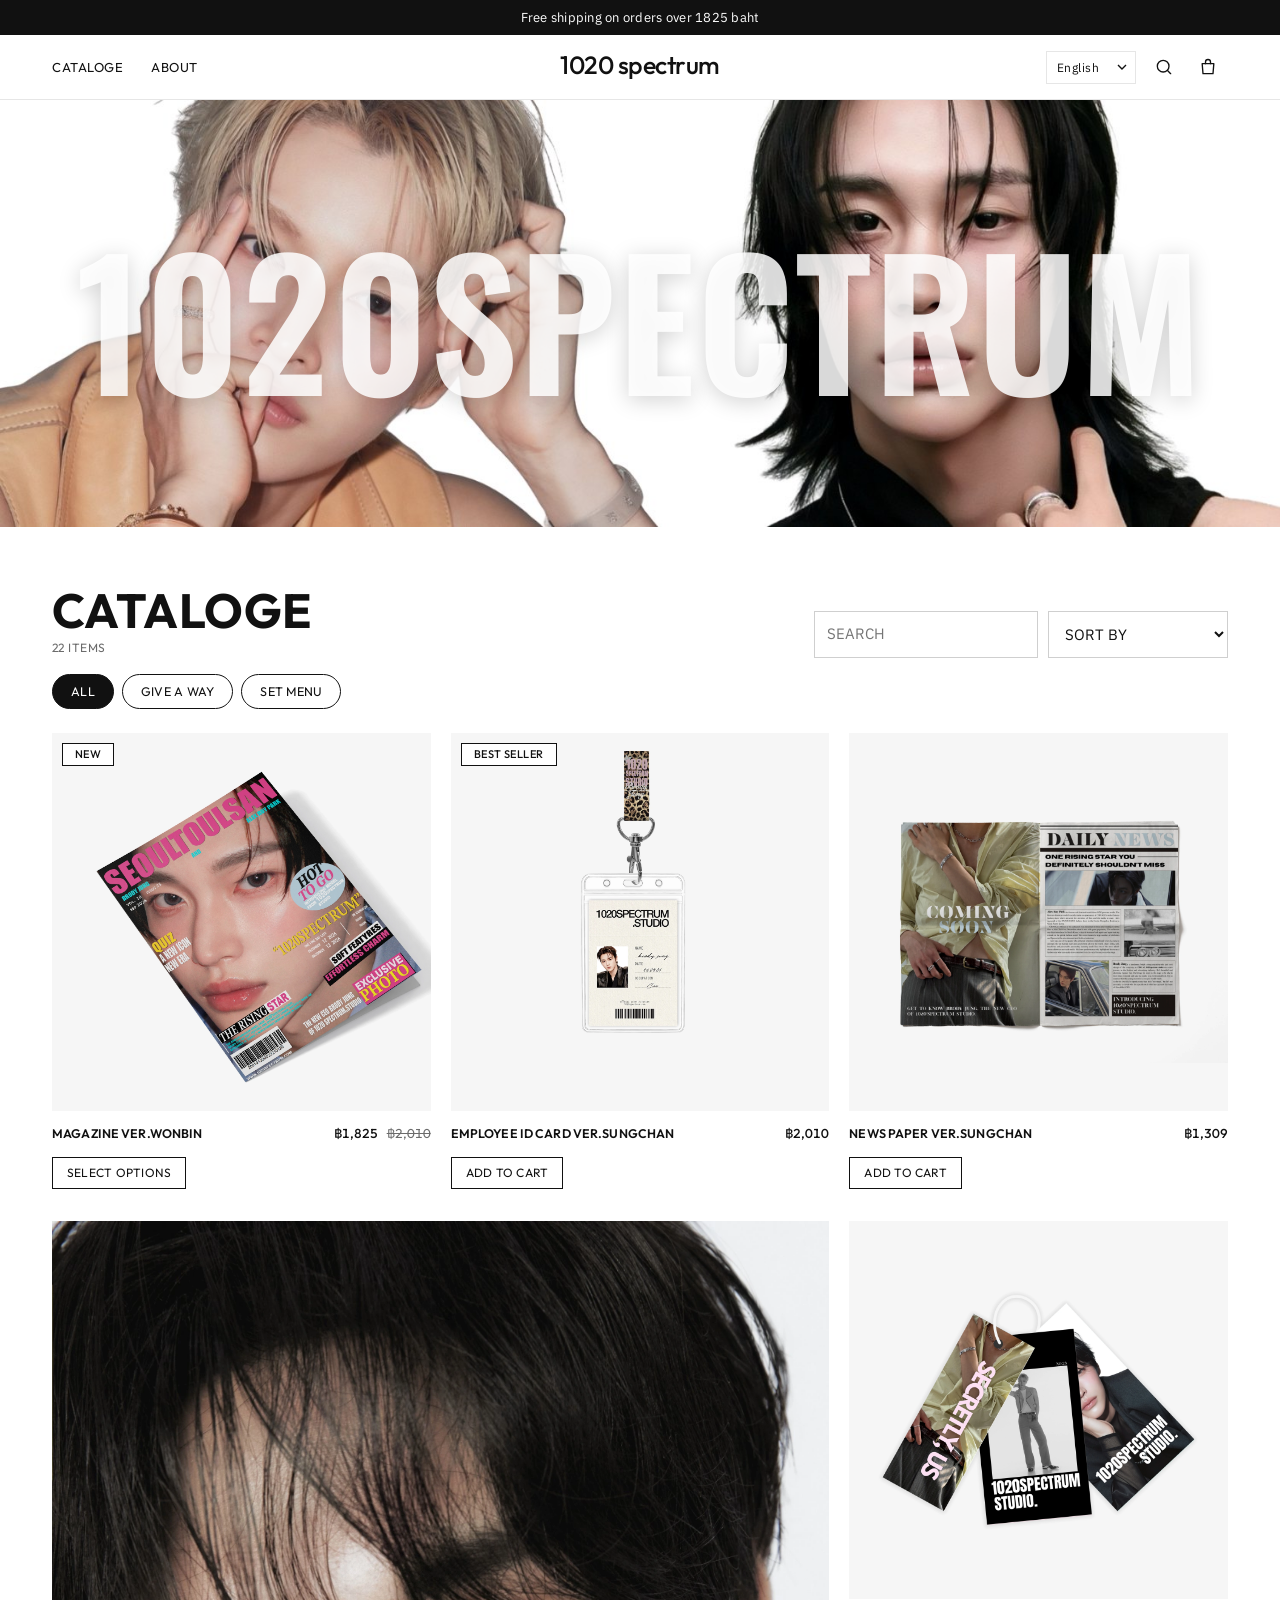
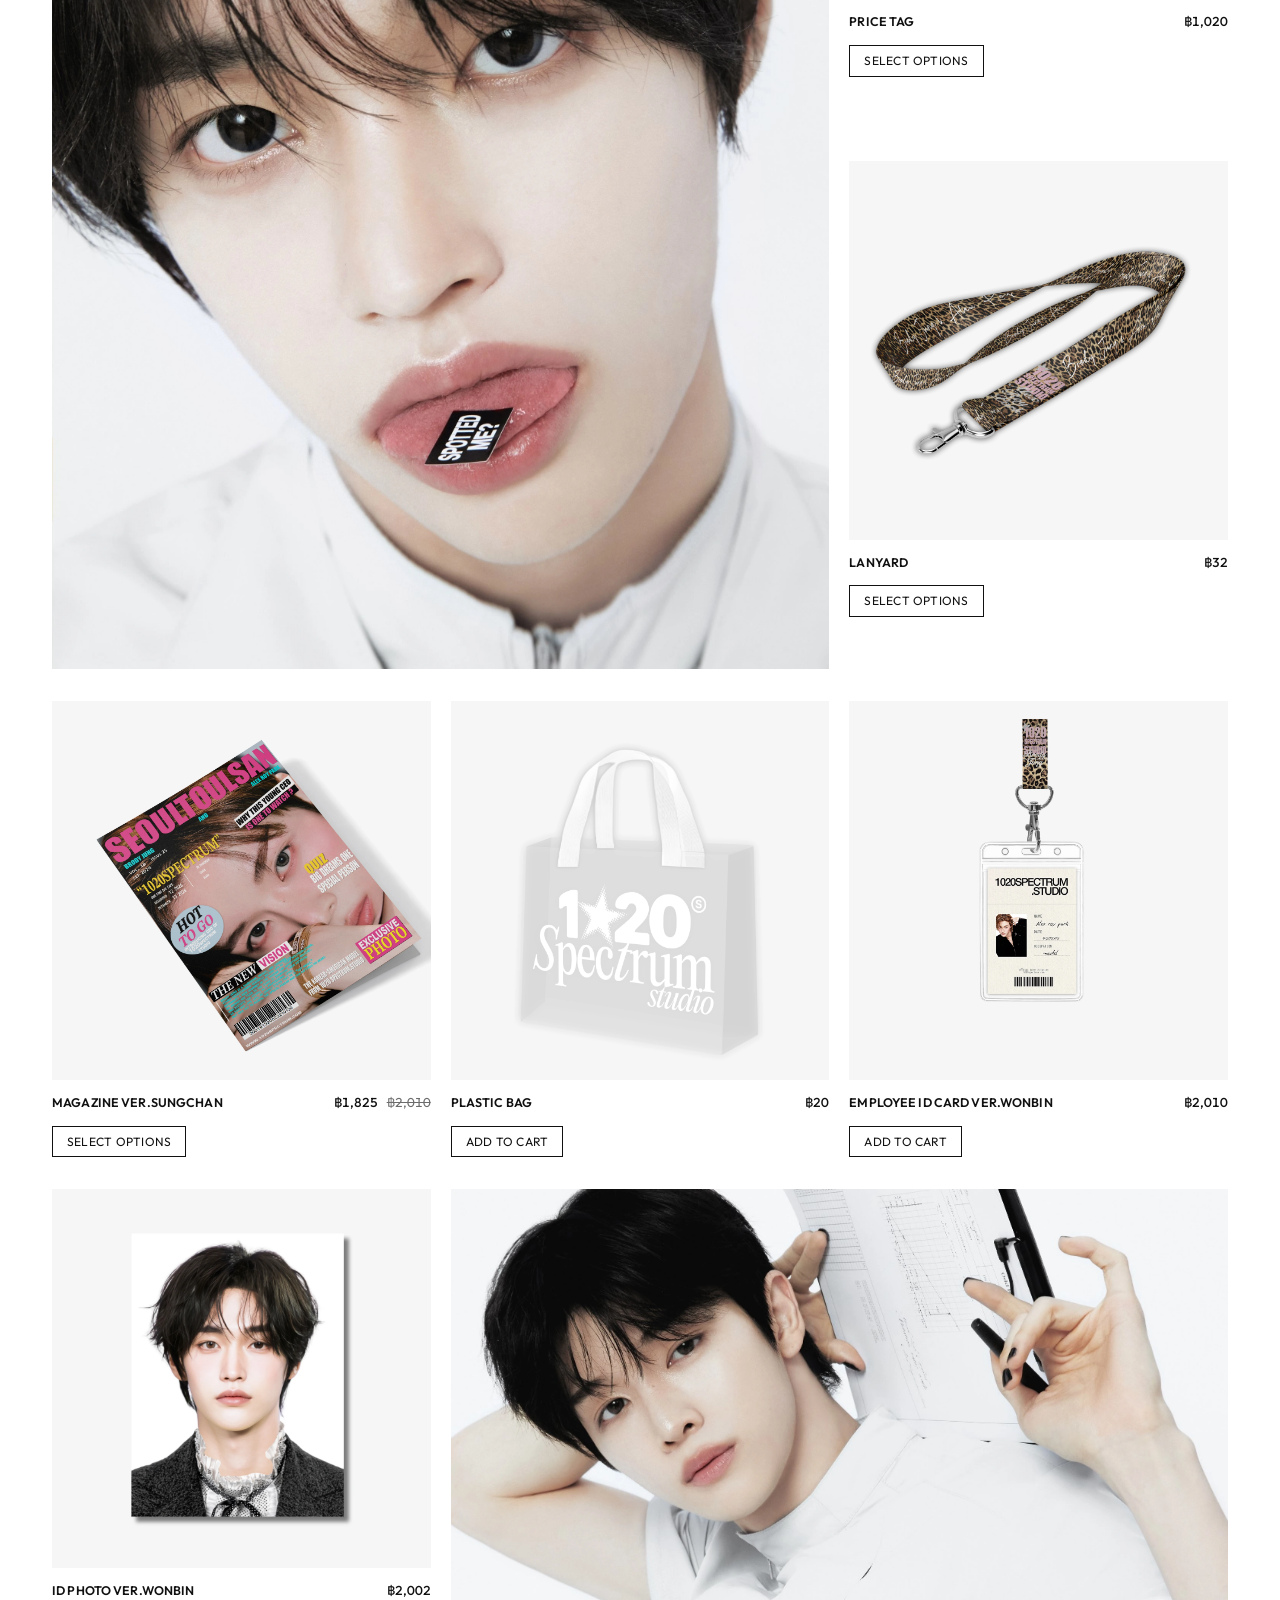
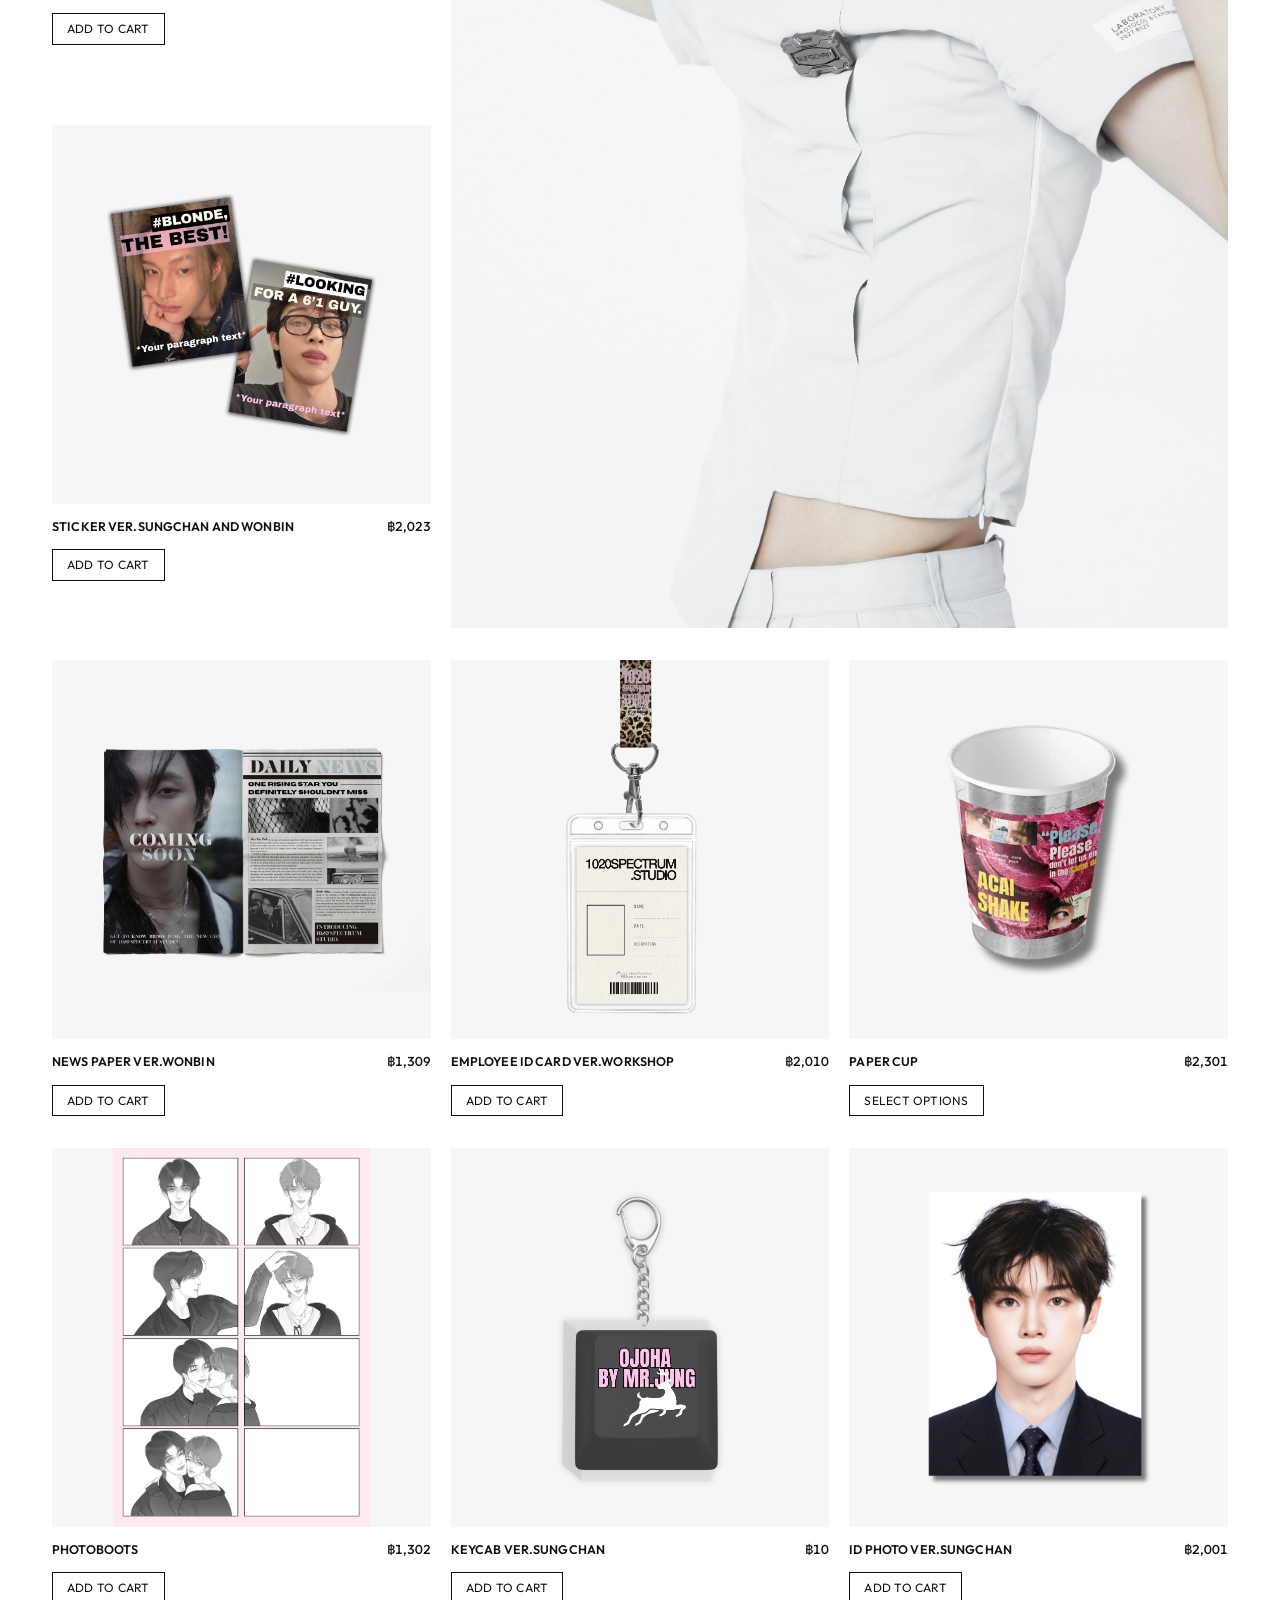
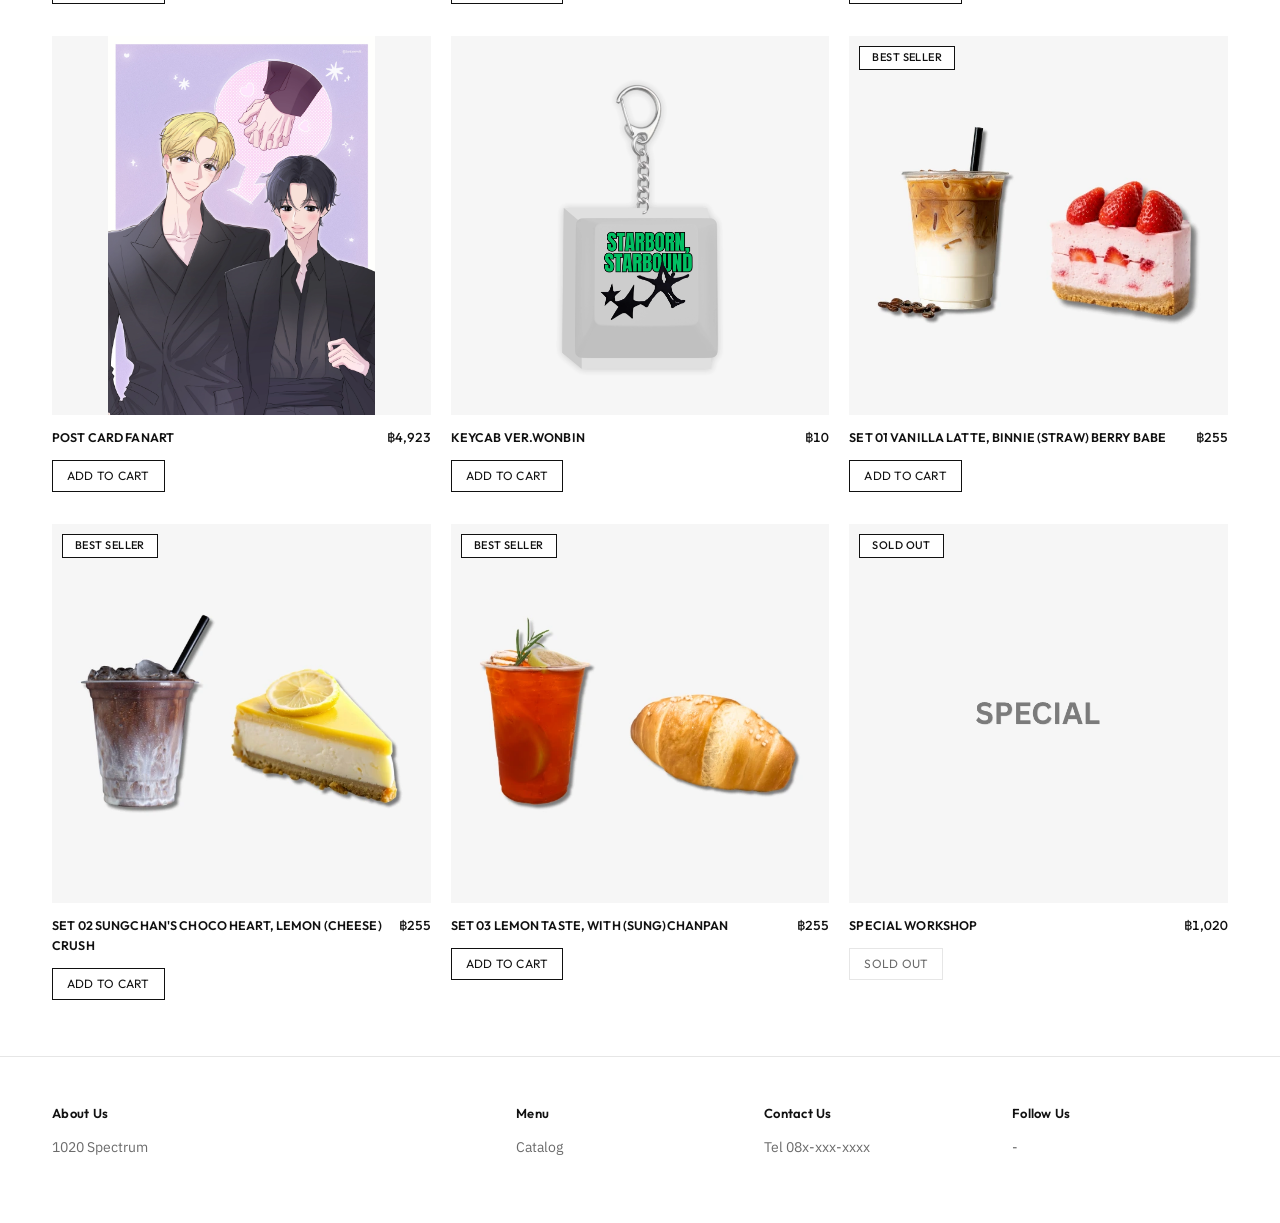
<file: index.html>
<!doctype html>
<html lang="en">
<head>
  <meta charset="utf-8">
  <meta name="viewport" content="width=device-width, initial-scale=1">
  <title>1020 Spectrum</title>
  <meta name="description" content="1020 Spectrum online shop. Choose items, add to cart and order via LINE.">
  <meta property="og:type" content="website">
  <meta property="og:url" content="https://www.1020spectrum.com/">
  <meta property="og:site_name" content="1020 Spectrum">
  <meta property="og:title" content="1020 Spectrum">
  <meta property="og:image" content="https://www.1020spectrum.com/images/hero.jpg">
  <meta property="og:image:width" content="1500">
  <meta property="og:image:height" content="500">
  <meta property="og:description" content="1020 Spectrum online shop. Choose items, add to cart and order via LINE.">
  <link rel="preconnect" href="https://fonts.googleapis.com">
  <link rel="preconnect" href="https://fonts.gstatic.com" crossorigin>
  <link href="https://fonts.googleapis.com/css2?family=Anuphan:wght@300;400;500;600;700&family=Outfit:wght@300..700&family=Oswald:wght@500;600&display=swap" rel="stylesheet">
  <script>document.write('<link rel="stylesheet" href="css/style.css?t='+Date.now()+'">')</script>
</head>
<body data-page="home">

  <header id="site-header" class="site-header"></header>

  <main>
    <section id="hero" class="hero"></section>

    <section id="featured" class="section featured"></section>

    <section id="stories" class="stories"></section>

    <section id="catalog" class="section catalog">
      <div class="container">
        <div class="catalog-head">
          <div>
            <h2 id="catalog-title" class="catalog-title" data-i18n="catalog_title">CATALOGE</h2>
            <div id="catalog-count" class="catalog-count"></div>
          </div>
          <div class="catalog-tools">
            <input id="search" class="input" type="search" placeholder="SEARCH" data-i18n-ph="search" aria-label="Search">
            <select id="sort" class="input" aria-label="Sort by">
              <option value="" data-i18n="sort_by">SORT BY</option>
              <option value="low" data-i18n="sort_low">price [low-high]</option>
              <option value="newest" data-i18n="sort_newest">Newest</option>
              <option value="top" data-i18n="sort_top">Top Sellers</option>
              <option value="high" data-i18n="sort_high">Price [high-low]</option>
            </select>
          </div>
        </div>
        <div id="filters" class="chips"></div>
        <div id="product-grid" class="grid"></div>
      </div>
    </section>

    <section id="community" class="section community"></section>
  </main>

  <footer id="site-footer" class="site-footer"></footer>

  <script>(function(t){["config","products","i18n","app"].forEach(function(n){document.write('<script src="js/'+n+'.js?t='+t+'"><\/script>')})})(Date.now())</script>
</body>
</html>
</file>
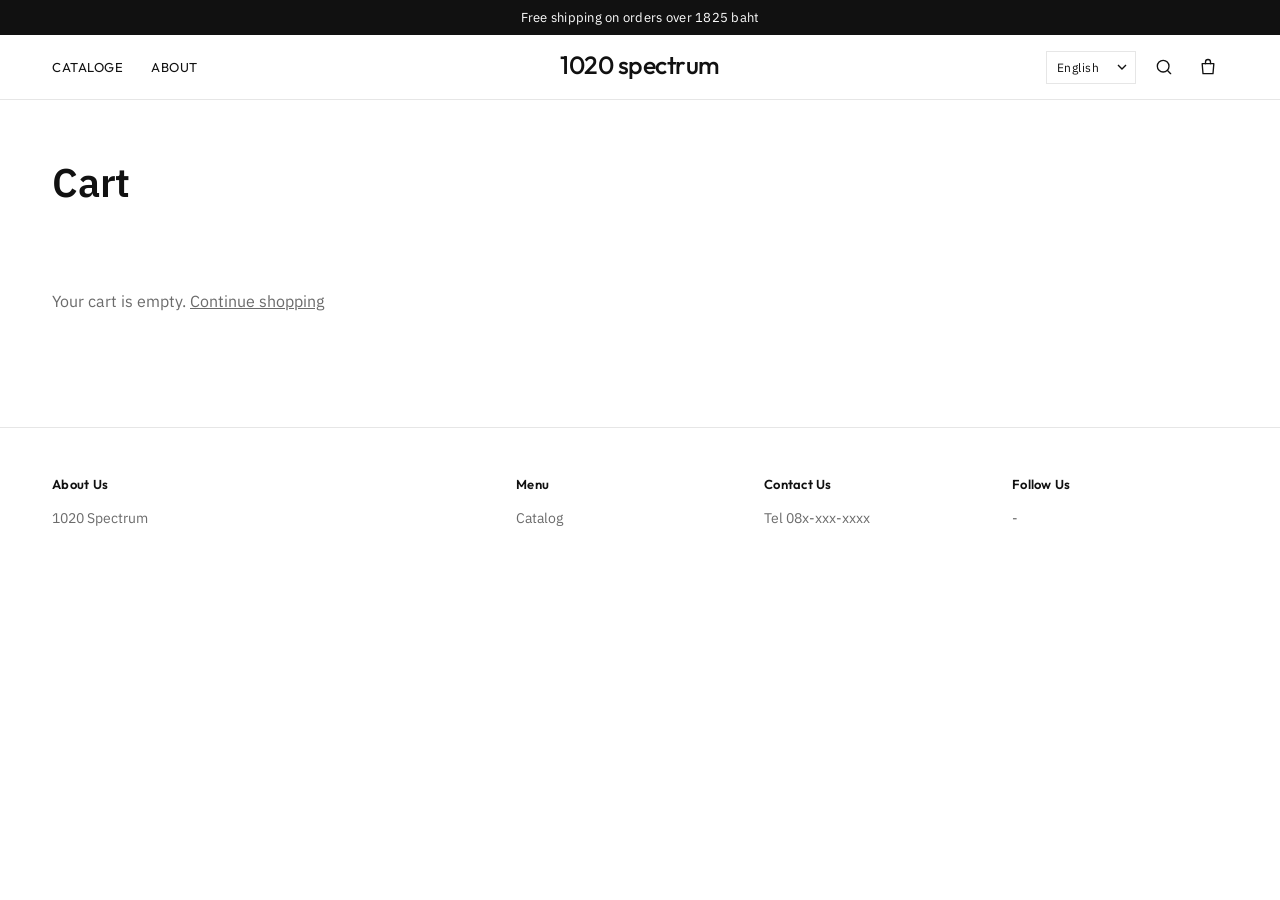
<file: cart.html>
<!doctype html>
<html lang="en">
<head>
  <meta charset="utf-8">
  <meta name="viewport" content="width=device-width, initial-scale=1">
  <title>Cart | 1020 Spectrum</title>
  <meta name="description" content="1020 Spectrum online shop. Choose items, add to cart and order via LINE.">
  <meta property="og:type" content="website">
  <meta property="og:site_name" content="1020 Spectrum">
  <meta property="og:title" content="Cart | 1020 Spectrum">
  <meta property="og:image" content="https://www.1020spectrum.com/images/hero.jpg">
  <meta property="og:image:width" content="1500">
  <meta property="og:image:height" content="500">
  <meta property="og:description" content="1020 Spectrum online shop. Choose items, add to cart and order via LINE.">
  <link rel="preconnect" href="https://fonts.googleapis.com">
  <link rel="preconnect" href="https://fonts.gstatic.com" crossorigin>
  <link href="https://fonts.googleapis.com/css2?family=Anuphan:wght@300;400;500;600;700&family=Outfit:wght@300..700&family=Oswald:wght@500;600&display=swap" rel="stylesheet">
  <script>document.write('<link rel="stylesheet" href="css/style.css?t='+Date.now()+'">')</script>
</head>
<body data-page="cart">
  <header id="site-header" class="site-header"></header>

  <main class="section">
    <div class="container">
      <h1 class="page-title" data-i18n="cart_title">Cart</h1>
      <div class="cart-layout">
        <div id="cart-list" class="cart-list"></div>
        <aside id="cart-summary" class="summary" hidden>
          <h2 data-i18n="order_summary">Order summary</h2>
          <div class="sum-lines"></div>
          <a href="checkout.html" class="btn btn-dark btn-block" data-i18n="go_checkout">Checkout</a>
          <a href="index.html" class="btn btn-block" data-i18n="continue">Continue shopping</a>
        </aside>
      </div>
    </div>
  </main>

  <footer id="site-footer" class="site-footer"></footer>

  <script>(function(t){["config","products","i18n","app"].forEach(function(n){document.write('<script src="js/'+n+'.js?t='+t+'"><\/script>')})})(Date.now())</script>
</body>
</html>
</file>
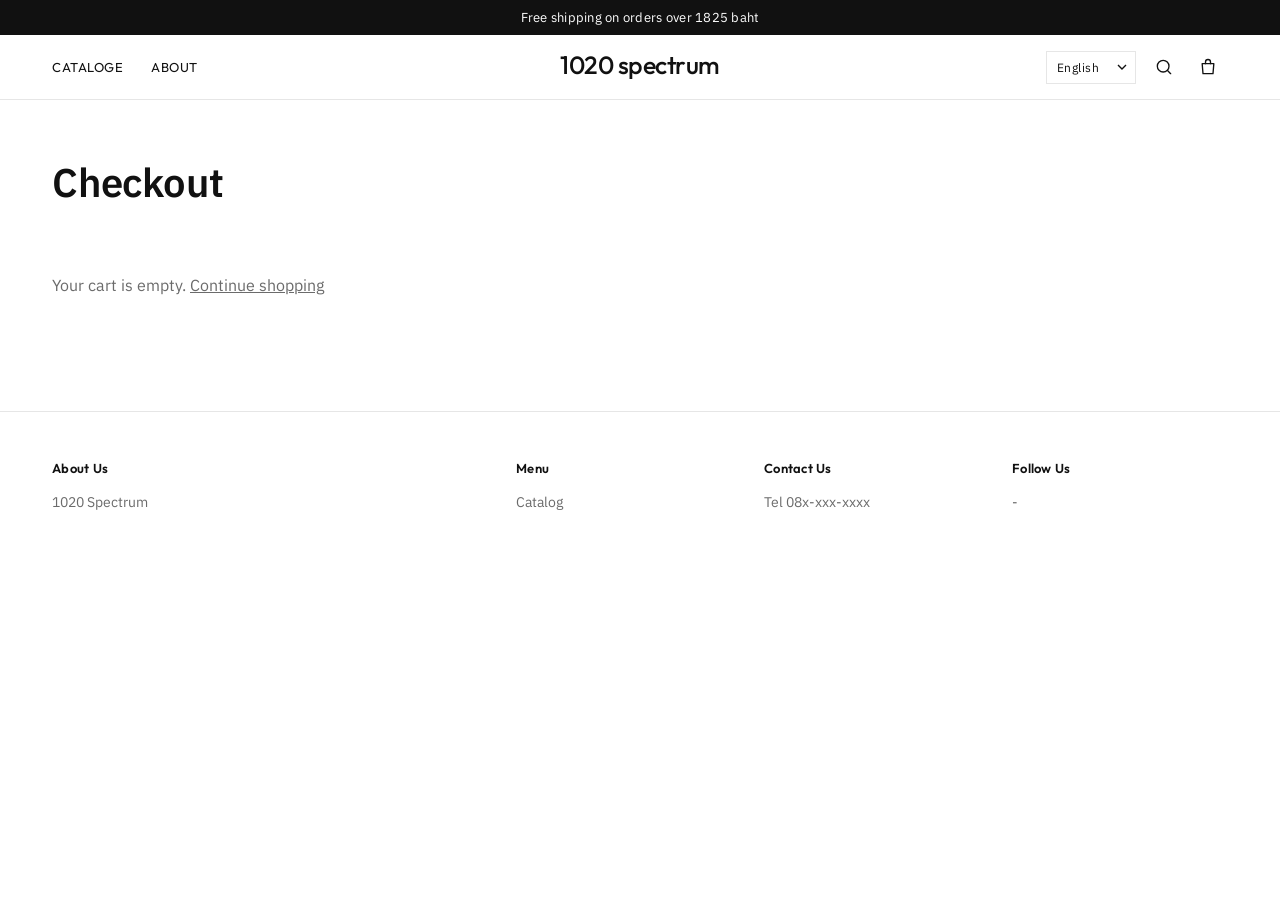
<file: checkout.html>
<!doctype html>
<html lang="en">
<head>
  <meta charset="utf-8">
  <meta name="viewport" content="width=device-width, initial-scale=1">
  <title>Checkout | 1020 Spectrum</title>
  <meta name="description" content="1020 Spectrum online shop. Choose items, add to cart and order via LINE.">
  <meta property="og:type" content="website">
  <meta property="og:site_name" content="1020 Spectrum">
  <meta property="og:title" content="Checkout | 1020 Spectrum">
  <meta property="og:image" content="https://www.1020spectrum.com/images/hero.jpg">
  <meta property="og:image:width" content="1500">
  <meta property="og:image:height" content="500">
  <meta property="og:description" content="1020 Spectrum online shop. Choose items, add to cart and order via LINE.">
  <link rel="preconnect" href="https://fonts.googleapis.com">
  <link rel="preconnect" href="https://fonts.gstatic.com" crossorigin>
  <link href="https://fonts.googleapis.com/css2?family=Anuphan:wght@300;400;500;600;700&family=Outfit:wght@300..700&family=Oswald:wght@500;600&display=swap" rel="stylesheet">
  <script>document.write('<link rel="stylesheet" href="css/style.css?t='+Date.now()+'">')</script>
</head>
<body data-page="checkout">
  <header id="site-header" class="site-header"></header>

  <main class="section">
    <div class="container">
      <h1 class="page-title" data-i18n="checkout_title">Checkout</h1>

      <p id="checkout-empty" class="empty" data-i18n-empty hidden>Your cart is empty. <a href="index.html">Continue shopping</a></p>

      <div class="cart-layout">
        <form id="checkout-form" class="checkout-form" novalidate>
          <h2 data-i18n="ship_details">Shipping details</h2>
          <label class="field">
            <span data-i18n="full_name">Full name</span>
            <input class="input" name="name" autocomplete="name">
            <small class="error" data-err="name"></small>
          </label>
          <label class="field">
            <span data-i18n="phone">Phone</span>
            <input class="input" name="phone" type="tel" inputmode="tel" autocomplete="tel" placeholder="0812345678">
            <small class="error" data-err="phone"></small>
          </label>
          <label class="field">
            <span data-i18n="address">Shipping address</span>
            <textarea class="input" name="address" rows="3" autocomplete="street-address" placeholder="House no., street, subdistrict, district, province, postal code" data-i18n-ph="address_ph"></textarea>
            <small class="error" data-err="address"></small>
          </label>
          <label class="field">
            <span data-i18n="note">Note (optional)</span>
            <input class="input" name="note">
          </label>

          <h2 data-i18n="pay_method">Payment method</h2>
          <div id="pay-options" class="pay-options"></div>

          <button type="submit" class="btn btn-dark btn-block" data-i18n="place_order">Place order</button>
        </form>

        <aside id="checkout-summary" class="summary">
          <h2 data-i18n="your_order">Your order</h2>
          <div class="sum-items"></div>
          <div class="sum-lines"></div>
        </aside>
      </div>

      <div id="order-result" class="order-result" hidden></div>
    </div>
  </main>

  <footer id="site-footer" class="site-footer"></footer>

  <script>(function(t){["config","products","i18n","app"].forEach(function(n){document.write('<script src="js/'+n+'.js?t='+t+'"><\/script>')})})(Date.now())</script>
</body>
</html>
</file>
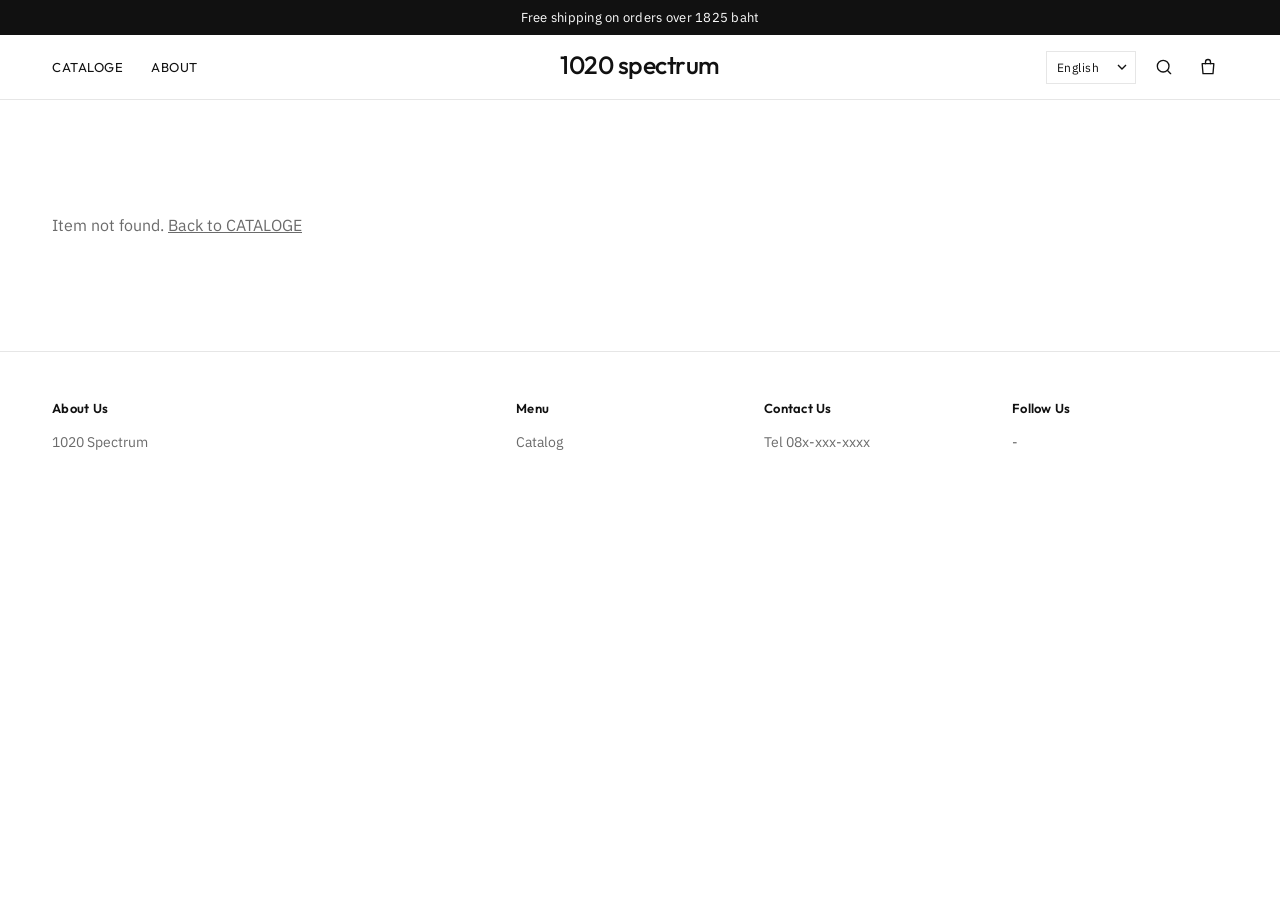
<file: product.html>
<!doctype html>
<html lang="en">
<head>
  <meta charset="utf-8">
  <meta name="viewport" content="width=device-width, initial-scale=1">
  <title>Product | 1020 Spectrum</title>
  <meta name="description" content="1020 Spectrum online shop. Choose items, add to cart and order via LINE.">
  <meta property="og:type" content="website">
  <meta property="og:site_name" content="1020 Spectrum">
  <meta property="og:title" content="Product | 1020 Spectrum">
  <meta property="og:image" content="https://www.1020spectrum.com/images/hero.jpg">
  <meta property="og:image:width" content="1500">
  <meta property="og:image:height" content="500">
  <meta property="og:description" content="1020 Spectrum online shop. Choose items, add to cart and order via LINE.">
  <link rel="preconnect" href="https://fonts.googleapis.com">
  <link rel="preconnect" href="https://fonts.gstatic.com" crossorigin>
  <link href="https://fonts.googleapis.com/css2?family=Anuphan:wght@300;400;500;600;700&family=Outfit:wght@300..700&family=Oswald:wght@500;600&display=swap" rel="stylesheet">
  <script>document.write('<link rel="stylesheet" href="css/style.css?t='+Date.now()+'">')</script>
</head>
<body data-page="product">
  <header id="site-header" class="site-header"></header>

  <main class="section">
    <div class="container" id="product-detail"></div>
  </main>

  <footer id="site-footer" class="site-footer"></footer>

  <script>(function(t){["config","products","i18n","app"].forEach(function(n){document.write('<script src="js/'+n+'.js?t='+t+'"><\/script>')})})(Date.now())</script>
</body>
</html>
</file>
<file: css/style.css>
:root {
  --accent: #d9708f;  --accent-soft: #f6e4ea;  --ink: #111111;  --muted: #6b6b6b;  --line: #e6e6e6;  --bg: #ffffff;  --bg-alt: #f5f4f2;  --card-bg: #f6f6f6;
  --font-display: "Outfit", "Anuphan", system-ui, sans-serif;
  --hero-tint: rgba(217, 112, 143, .55);
  --hero-glass: rgba(255, 255, 255, .85);
  --font-head: "Anuphan", system-ui, sans-serif;
  --font-body: "Anuphan", system-ui, sans-serif;

  --radius: 0px;  --container: 1240px;
  --gutter: 16px;
}

*, *::before, *::after { box-sizing: border-box; }
html { scroll-behavior: smooth; scroll-padding-top: 80px; }
body {
  margin: 0;
  font-family: var(--font-body);
  font-size: 16px;
  line-height: 1.65;
  font-weight: 400;
  color: var(--ink);
  background: var(--bg);
  -webkit-font-smoothing: antialiased;
  overflow-x: hidden;
}
img { max-width: 100%; display: block; }
a { color: inherit; }
h1, h2, h3, h4 { font-family: var(--font-head); line-height: 1.3; margin: 0 0 .5em; font-weight: 600; letter-spacing: -.005em; text-wrap: balance; }
button { font: inherit; color: inherit; }
.container { max-width: var(--container); margin: 0 auto; padding: 0 var(--gutter); }
@media (min-width: 900px) { :root { --gutter: 32px; } }
.section { padding: 56px 0; }
.sr-only { position: absolute; width: 1px; height: 1px; overflow: hidden; clip: rect(0 0 0 0); white-space: nowrap; }
.empty { padding: 40px 0; color: var(--muted); }
.page-title { font-size: clamp(28px, 4vw, 40px); margin-bottom: 24px; }

.btn {
  display: inline-flex; align-items: center; justify-content: center;
  min-height: 46px; padding: 0 28px;
  border: 1px solid var(--ink); border-radius: var(--radius);
  background: transparent; color: var(--ink);
  font-family: var(--font-body); font-size: 15px; font-weight: 500; letter-spacing: .01em;
  text-decoration: none; cursor: pointer;
  transition: background .2s, color .2s;
}
.btn:hover { background: var(--ink); color: #fff; }
.btn-dark, .btn-primary { background: var(--ink); color: #fff; }
.btn-dark:hover, .btn-primary:hover { background: #333; border-color: #333; }
.btn-light { background: #fff; color: var(--ink); border-color: #fff; }
.btn-light:hover { background: var(--ink); border-color: var(--ink); color: #fff; }
.btn-block { width: 100%; margin-top: 10px; }
.btn:disabled { opacity: .45; cursor: not-allowed; background: transparent; color: var(--ink); }

.icon-btn {
  display: inline-flex; align-items: center; justify-content: center;
  width: 40px; height: 40px; border: 0; background: none; cursor: pointer;
  position: relative; text-decoration: none;
}
.icon-btn.round { border: 1px solid var(--line); border-radius: 50%; background: #fff; }
.icon-btn.round:hover { border-color: var(--ink); }

.site-header { position: sticky; top: env(safe-area-inset-top, 0px); z-index: 50; }
.announce {
  background: var(--ink); color: #fff; text-align: center;
  font-size: 13px; letter-spacing: .02em; padding: 7px var(--gutter);
}
.header-bar { background: rgba(255,255,255,.96); backdrop-filter: blur(8px); border-bottom: 1px solid var(--line); }
.header-inner {
  display: grid; grid-template-columns: 1fr auto 1fr; align-items: center;
  height: 64px;
}
.brand { justify-self: center; text-decoration: none; }
.logo-text { font-family: var(--font-display); font-size: clamp(20px, 2.4vw, 25px); font-weight: 500; letter-spacing: -.02em; line-height: 1; white-space: nowrap; text-transform: lowercase; }
.logo-img { max-height: 40px; width: auto; }
.nav { display: flex; gap: 28px; font-family: var(--font-display); font-size: 13px; letter-spacing: .04em; }
.nav a { text-decoration: none; }
.nav a:hover { text-decoration: underline; text-underline-offset: 4px; }
.header-icons { justify-self: end; display: flex; gap: 4px; }
.cart-badge {
  position: absolute; top: 3px; right: 1px;
  min-width: 18px; height: 18px; padding: 0 5px; border-radius: 9px;
  background: var(--accent); color: #fff; font-size: 11px; line-height: 18px; text-align: center;
}
.cart-badge[hidden] { display: none; }
.menu-btn { display: none; }

@media (max-width: 760px) {
  .menu-btn { display: inline-flex; justify-self: start; }
  .nav {
    position: absolute; left: 0; right: 0; top: 100%;
    flex-direction: column; gap: 0; background: #fff;
    border-bottom: 1px solid var(--line);
    display: none;
  }
  .nav.open { display: flex; }
  .nav a { padding: 14px var(--gutter); border-top: 1px solid var(--line); }
  .header-inner { position: relative; }
  .header-bar { position: relative; }
}

.hero {
  position: relative; min-height: clamp(420px, 72vh, 760px);
  display: grid; place-items: center; overflow: hidden; background: var(--accent-soft);
}
.hero picture, .hero-img { position: absolute; inset: 0; width: 100%; height: 100%; }
.hero-img { object-fit: cover; }
.hero-content { position: relative; text-align: center; color: #fff; padding: 40px var(--gutter); }
.hero-overlay { display: block; min-height: 0; background: #fff; }
.hero-overlay picture, .hero-overlay .hero-img { position: static; display: block; width: 100%; height: auto; }
.hero-overlay .hero-img { aspect-ratio: 3 / 1; object-fit: cover; }
.hero-overlay .hero-content { position: absolute; inset: 0; display: grid; place-items: center; padding: 0 var(--gutter); }
.hero-overlay .hero-title { margin: 0; color: var(--ink); text-shadow: 0 0 40px rgba(255,255,255,.35); font-size: clamp(44px, 12.5vw, 210px); }
.hero-overlay .btn { position: absolute; bottom: 24px; }
.hero-mask { position: absolute; inset: 0; width: 100%; height: 100%; display: block; pointer-events: none; }
.hero-mask text { font-family: var(--font-display); font-weight: 700; font-size: 250px; letter-spacing: 0; fill: #000; }
.hero-mask .hero-glass { fill: var(--hero-glass); filter: drop-shadow(0 4px 22px rgba(0, 0, 0, .18)); }
.hero-tint { fill: var(--hero-tint); }
.hero-word { position: absolute; inset: 0; display: flex; align-items: center; justify-content: center; overflow: hidden; pointer-events: none; }
.hero-word span { font-family: "Oswald", "Outfit", sans-serif; font-weight: 600; line-height: 1; white-space: nowrap; letter-spacing: .01em; color: var(--hero-glass); text-shadow: 0 4px 22px rgba(0, 0, 0, .18); font-size: 12vw; transform: translateY(2%); }
.hero-below { display: block; min-height: 0; background: #fff; }
.hero-below picture, .hero-below .hero-img { position: static; display: block; width: 100%; height: auto; }
.hero-below .hero-img { aspect-ratio: 3 / 1; object-fit: cover; }
.hero-below .hero-content { color: var(--ink); padding: clamp(20px, 3vw, 40px) var(--gutter) clamp(36px, 5vw, 64px); }
.hero-below .hero-title { text-shadow: none; font-size: clamp(56px, 9vw, 140px); margin-bottom: 20px; }
.hero-below .btn-light { background: var(--ink); color: #fff; border-color: var(--ink); }
.hero-below .btn-light:hover { background: #333; border-color: #333; }
.hero-title {
  font-family: var(--font-display); font-weight: 500; letter-spacing: -.04em;
  font-size: clamp(56px, 12vw, 200px); line-height: .9; text-transform: lowercase;
  margin: 0 0 24px; text-shadow: 0 2px 24px rgba(0,0,0,.15);
}

.section-head { display: flex; align-items: end; justify-content: space-between; gap: 16px; margin-bottom: 24px; }
.section-head h2 { font-size: clamp(22px, 3vw, 30px); margin: 0; }
.slider-nav { display: flex; gap: 8px; }

.card { display: flex; flex-direction: column; min-width: 0; }
.card-img {
  position: relative; display: block; aspect-ratio: 1 / 1; overflow: hidden;
  background: var(--card-bg); border-radius: var(--radius);
}
.card-img img { width: 100%; height: 100%; object-fit: contain; transition: transform .5s; }
.card:hover .card-img img { transform: scale(1.04); }
.badge {
  position: absolute; top: 10px; left: 10px; z-index: 1;
  border: 1px solid var(--ink); background: #fff;
  font-family: var(--font-display); font-size: 11px; font-weight: 500; letter-spacing: .04em;
  padding: 3px 12px; line-height: 1.4;
}
.card-img .fill { object-fit: cover; }
.card-img .ph, .card-img .ph span { text-decoration: none; color: var(--ink); }
.ph { display: grid; place-items: center; width: 100%; height: 100%; aspect-ratio: 1 / 1; background: var(--card-bg); }
.ph span { font-family: var(--font-display); font-weight: 700; font-size: clamp(22px, 3vw, 34px); letter-spacing: .01em; }
.card-body { padding-top: 12px; display: flex; flex-direction: column; gap: 4px; flex: 1; }
.card-top { display: flex; justify-content: space-between; gap: 12px; align-items: baseline; }
.card-name { font-family: var(--font-display); font-weight: 600; font-size: 12.5px; letter-spacing: .01em; text-transform: uppercase; text-decoration: none; }
.card-name:hover { text-decoration: underline; }
.card-price { font-family: var(--font-display); font-weight: 500; font-size: 13px; white-space: nowrap; font-variant-numeric: tabular-nums; }
.old-price { color: var(--muted); font-size: 13px; font-weight: 400; margin-left: 6px; }
.card-short { color: var(--muted); font-size: 13px; }
.card-btn {
  align-self: flex-start; margin-top: 8px;
  border: 1px solid var(--ink); background: #fff; border-radius: var(--radius);
  padding: 5px 14px; font-family: var(--font-display); font-size: 12px; letter-spacing: .02em; cursor: pointer; text-decoration: none;
}
.card-btn:hover { background: var(--ink); color: #fff; }
.card-btn.is-disabled { border-color: var(--line); color: var(--muted); cursor: default; }
.card-btn.is-disabled:hover { background: #fff; color: var(--muted); }
.is-soldout .card-img img { opacity: .5; }

.slider {
  display: grid; grid-auto-flow: column;
  grid-auto-columns: calc((100% - 3 * 20px) / 4);
  gap: 20px; overflow-x: auto; scroll-snap-type: x mandatory;
  scrollbar-width: none; padding-bottom: 4px;
}
.slider::-webkit-scrollbar { display: none; }
.slider > .card { scroll-snap-align: start; }
.slider-progress { height: 2px; background: var(--line); margin-top: 24px; }
.slider-progress span { display: block; height: 100%; background: var(--ink); transition: margin-left .15s; }
@media (max-width: 900px) { .slider { grid-auto-columns: calc((100% - 2 * 16px) / 2.4); gap: 16px; } }
@media (max-width: 520px) { .slider { grid-auto-columns: 70%; } }

.story { display: grid; grid-template-columns: 1fr 1fr; align-items: center; background: var(--bg-alt); }
.story + .story { background: var(--bg); }
.story-img { aspect-ratio: 4 / 3; overflow: hidden; }
.story-img img { width: 100%; height: 100%; object-fit: cover; }
.story-text { padding: 48px clamp(24px, 6vw, 96px); text-align: center; }
.story-text h2 { font-size: clamp(24px, 3.2vw, 36px); }
.story-text p { color: var(--muted); max-width: 420px; margin: 0 auto 24px; }
.story-reverse .story-img { order: 2; }
@media (max-width: 760px) {
  .story { grid-template-columns: 1fr; }
  .story-reverse .story-img { order: 0; }
}

.catalog-head { display: flex; justify-content: space-between; align-items: end; gap: 20px; flex-wrap: wrap; margin-bottom: 16px; }
.catalog-title { font-family: var(--font-display); font-size: clamp(30px, 4.6vw, 48px); font-weight: 700; letter-spacing: .01em; line-height: 1.15; margin: 0; }
.catalog-count { color: var(--muted); font-size: 12px; font-family: var(--font-display); letter-spacing: .04em; }
.catalog-tools { display: flex; gap: 10px; flex-wrap: wrap; }
.catalog-tools .input { width: auto; min-width: 180px; }
.chips { display: flex; gap: 8px; flex-wrap: wrap; margin-bottom: 24px; }
.chip {
  border: 1px solid var(--ink); background: #fff; border-radius: 999px;
  padding: 6px 18px; font-family: var(--font-display); font-size: 12.5px; letter-spacing: .02em; cursor: pointer;
}
.chip:hover { border-color: var(--ink); }
.chip.active { background: var(--ink); border-color: var(--ink); color: #fff; }

.grid {
  display: grid; grid-template-columns: repeat(3, minmax(0, 1fr));
  gap: 32px 20px; grid-auto-flow: dense;
}
.feature-tile { grid-column: span 2; grid-row: span 2; overflow: hidden; background: var(--card-bg); }
.feature-tile img { width: 100%; height: 100%; object-fit: cover; object-position: center top; }
@media (max-width: 760px) {
  .grid { grid-template-columns: repeat(2, minmax(0, 1fr)); gap: 24px 12px; }
  .feature-tile { grid-row: span 1; aspect-ratio: 4 / 5; }
  .catalog-tools { width: 100%; }
  .catalog-tools .input { flex: 1 1 140px; min-width: 0; }
}

.community { background: var(--bg-alt); text-align: center; overflow: hidden; }
.community-title {
  font-size: clamp(36px, 6vw, 64px); color: var(--accent);
  font-weight: 700; transform: rotate(-3deg); margin-bottom: 32px;
}
.collage { display: flex; justify-content: center; align-items: center; margin: 0 auto 40px; max-width: 860px; }
.polaroid {
  margin: 0 -18px; background: #fff; padding: 10px 10px 34px;
  box-shadow: 0 10px 30px rgba(0,0,0,.12); width: 34%;
}
.polaroid img { aspect-ratio: 1 / 1; object-fit: cover; width: 100%; }
.polaroid.p1 { transform: rotate(-6deg) translateY(16px); }
.polaroid.p2 { transform: rotate(2deg); z-index: 1; filter: grayscale(1); }
.polaroid.p3 { transform: rotate(7deg) translateY(10px); }
.community-text { max-width: 520px; margin: 0 auto 24px; color: var(--muted); }

.site-footer { border-top: 1px solid var(--line); padding-top: 48px; overflow: hidden; }
.footer-grid { display: grid; grid-template-columns: 2fr 1fr 1fr 1fr; gap: 32px; padding-bottom: 56px; }
.footer-col h4 { font-family: var(--font-display); font-size: 13px; font-weight: 600; letter-spacing: .02em; margin-bottom: 14px; }
.footer-col a, .footer-col span { display: block; font-size: 14px; color: var(--muted); text-decoration: none; margin-bottom: 8px; }
.footer-col a:hover { color: var(--ink); }
.footer-about p { color: var(--muted); font-size: 14px; max-width: 320px; }
.footer-bottom { font-size: 12px; color: var(--muted); padding: 24px 0 8px; }
.footer-wordmark {
  font-family: var(--font-display); font-weight: 500; letter-spacing: -.045em; line-height: .95;
  font-size: clamp(56px, 15vw, 230px); text-transform: lowercase; text-align: center; color: var(--ink);
  white-space: nowrap; padding-bottom: 12px;
}
@media (max-width: 760px) { .footer-grid { grid-template-columns: 1fr 1fr; } .footer-about { grid-column: span 2; } }

.detail { display: grid; grid-template-columns: 1.1fr 1fr; gap: clamp(24px, 5vw, 64px); align-items: start; }
.gallery { display: flex; flex-direction: column; gap: 12px; }
.main-frame { background: var(--card-bg); }
.main-img { display: block; aspect-ratio: 1 / 1; object-fit: contain; width: 100%; max-width: 100%; background: var(--card-bg); }
.thumbs { display: flex; gap: 10px; flex-wrap: wrap; }
.thumb { width: 76px; height: 76px; padding: 0; border: 1px solid var(--line); background: var(--card-bg); cursor: pointer; }
.thumb img { width: 100%; height: 100%; object-fit: contain; }
.thumb.active { border-color: var(--ink); }
.info .back { font-family: var(--font-display); font-size: 12px; letter-spacing: .04em; color: var(--muted); text-decoration: none; display: inline-block; margin-bottom: 16px; }
.info-cat { font-family: var(--font-display); font-size: 12px; color: var(--muted); letter-spacing: .04em; margin-bottom: 8px; }
.info-title { font-family: var(--font-display); font-size: clamp(22px, 2.6vw, 30px); font-weight: 700; letter-spacing: .01em; text-transform: uppercase; }
.detail-price { font-family: var(--font-display); font-size: 22px; font-weight: 600; margin-bottom: 20px; }
.detail-price .old-price { font-size: 14px; margin-left: 10px; }
.desc { margin-top: 28px; padding-top: 20px; border-top: 1px solid var(--line); color: #333; }
.desc-title { font-family: var(--font-display); font-size: 13px; font-weight: 600; color: var(--muted); margin-bottom: 8px; }
.desc-list { min-height: 120px; margin: 0; padding-left: 18px; font-family: var(--font-display); font-size: 13px; color: var(--muted); line-height: 1.8; }
@media (max-width: 760px) { .detail { grid-template-columns: 1fr; } }

.field { display: block; margin-bottom: 16px; }
.field > span { display: block; font-family: var(--font-display); font-size: 13px; font-weight: 500; margin-bottom: 6px; }
.btn-soldout { color: var(--ink) !important; opacity: 1 !important; }
.input {
  width: 100%; min-height: 44px; padding: 10px 12px;
  border: 1px solid #cfcfcf; border-radius: var(--radius); background: #fff;
  font: inherit; font-size: 15px; color: var(--ink);
}
.input:focus { outline: none; border-color: var(--ink); }
textarea.input { resize: vertical; }
.error { color: #c0392b; font-size: 13px; }
.qty { display: inline-flex; border: 1px solid #cfcfcf; }
.qty button { width: 42px; border: 0; background: #fff; cursor: pointer; font-size: 18px; }
.qty input { width: 56px; border: 0; text-align: center; font: inherit; -moz-appearance: textfield; }
.qty input::-webkit-inner-spin-button { -webkit-appearance: none; }
.qty-sm button { width: 32px; height: 32px; font-size: 16px; }
.qty-sm span { width: 32px; display: grid; place-items: center; font-size: 14px; }
.radio { display: flex; gap: 10px; align-items: center; padding: 12px 14px; border: 1px solid var(--line); margin-bottom: 8px; cursor: pointer; }
.radio:has(input:checked) { border-color: var(--ink); }

.cart-layout { display: grid; grid-template-columns: 1fr 360px; gap: 40px; align-items: start; }
@media (max-width: 900px) { .cart-layout { grid-template-columns: 1fr; } }
.cart-item {
  display: grid; grid-template-columns: 88px 1fr auto auto auto;
  gap: 16px; align-items: center; padding: 16px 0; border-bottom: 1px solid var(--line);
}
.cart-item .ci-img { width: 88px; height: 88px; object-fit: contain; background: var(--card-bg); }
.cart-item .ci-img.ph span { font-size: 11px; }
.ci-name { font-family: var(--font-head); font-weight: 600; text-decoration: none; }
.ci-opt, .ci-price { font-size: 13px; color: var(--muted); }
.ci-total { font-weight: 500; min-width: 70px; text-align: right; }
.ci-remove { border: 0; background: none; cursor: pointer; color: var(--muted); font-size: 16px; padding: 6px; }
@media (max-width: 600px) {
  .cart-item { grid-template-columns: 72px 1fr auto; grid-template-areas: "img info del" "img qty total"; }
  .cart-item .ci-img { grid-area: img; width: 72px; height: 72px; }
  .ci-info { grid-area: info; } .cart-item .qty { grid-area: qty; justify-self: start; }
  .ci-total { grid-area: total; } .ci-remove { grid-area: del; }
}
.summary { background: var(--bg-alt); padding: 24px; position: sticky; top: 100px; }
.summary h2, .checkout-form h2 { font-size: 18px; margin-bottom: 16px; }
.checkout-form h2:not(:first-child) { margin-top: 28px; }
.sum-row { display: flex; justify-content: space-between; gap: 12px; font-size: 14px; padding: 6px 0; }
.sum-items { border-bottom: 1px solid var(--line); margin-bottom: 8px; padding-bottom: 8px; }
.sum-total { border-top: 1px solid var(--ink); margin-top: 8px; padding-top: 12px; font-size: 17px; font-weight: 600; }
.ship-note { font-size: 13px; color: var(--accent); margin-top: 6px; }
.order-result { max-width: 640px; }
.order-text {
  white-space: pre-wrap; font-family: var(--font-body); font-size: 14px;
  background: var(--bg-alt); padding: 20px; border: 1px solid var(--line);
}
.result-actions { display: flex; gap: 10px; flex-wrap: wrap; margin: 16px 0 28px; }
.pay-info { border: 1px solid var(--line); padding: 20px; margin-bottom: 24px; }
.pay-info h3 { font-size: 17px; }
.qr { width: 220px; margin: 12px 0; }

.toast {
  position: fixed; left: 50%; bottom: 24px; transform: translate(-50%, 20px);
  background: var(--ink); color: #fff; padding: 12px 22px; font-size: 14px;
  opacity: 0; pointer-events: none; transition: opacity .25s, transform .25s; z-index: 100;
}
.toast.show { opacity: 1; transform: translate(-50%, 0); }

@media (max-width: 520px) {
  .card-top { flex-direction: column; gap: 0; }
  .card-name, .card-price { font-size: 14px; }
}

/* language switcher */
.header-icons { align-items: center; }
.lang-select { appearance: none; -webkit-appearance: none; border: 1px solid var(--line, #ddd); background: #fff url("data:image/svg+xml,%3Csvg xmlns='http://www.w3.org/2000/svg' width='10' height='6'%3E%3Cpath d='M1 1l4 4 4-4' fill='none' stroke='%23111' stroke-width='1.4'/%3E%3C/svg%3E") no-repeat right 8px center; padding: 6px 24px 6px 10px; font: inherit; font-size: 12px; letter-spacing: .04em; color: var(--ink, #111); border-radius: 0; cursor: pointer; margin-inline-end: 4px; }
[dir="rtl"] .lang-select { background-position: left 8px center; padding: 6px 10px 6px 24px; }
.logo-text, .card-name, .info-title, .hero-word { unicode-bidi: isolate; direction: ltr; }

.nav-lang { display: none; }
@media (max-width: 700px) {
  .header-icons .lang-select { display: none; }
  .nav-lang { display: block; padding: 12px var(--gutter); border-top: 1px solid var(--line); }
  .nav-lang .lang-select { width: 100%; font-size: 14px; padding: 10px 28px 10px 12px; margin: 0; }
  [dir="rtl"] .nav-lang .lang-select { padding: 10px 12px 10px 28px; }
}
</file>
